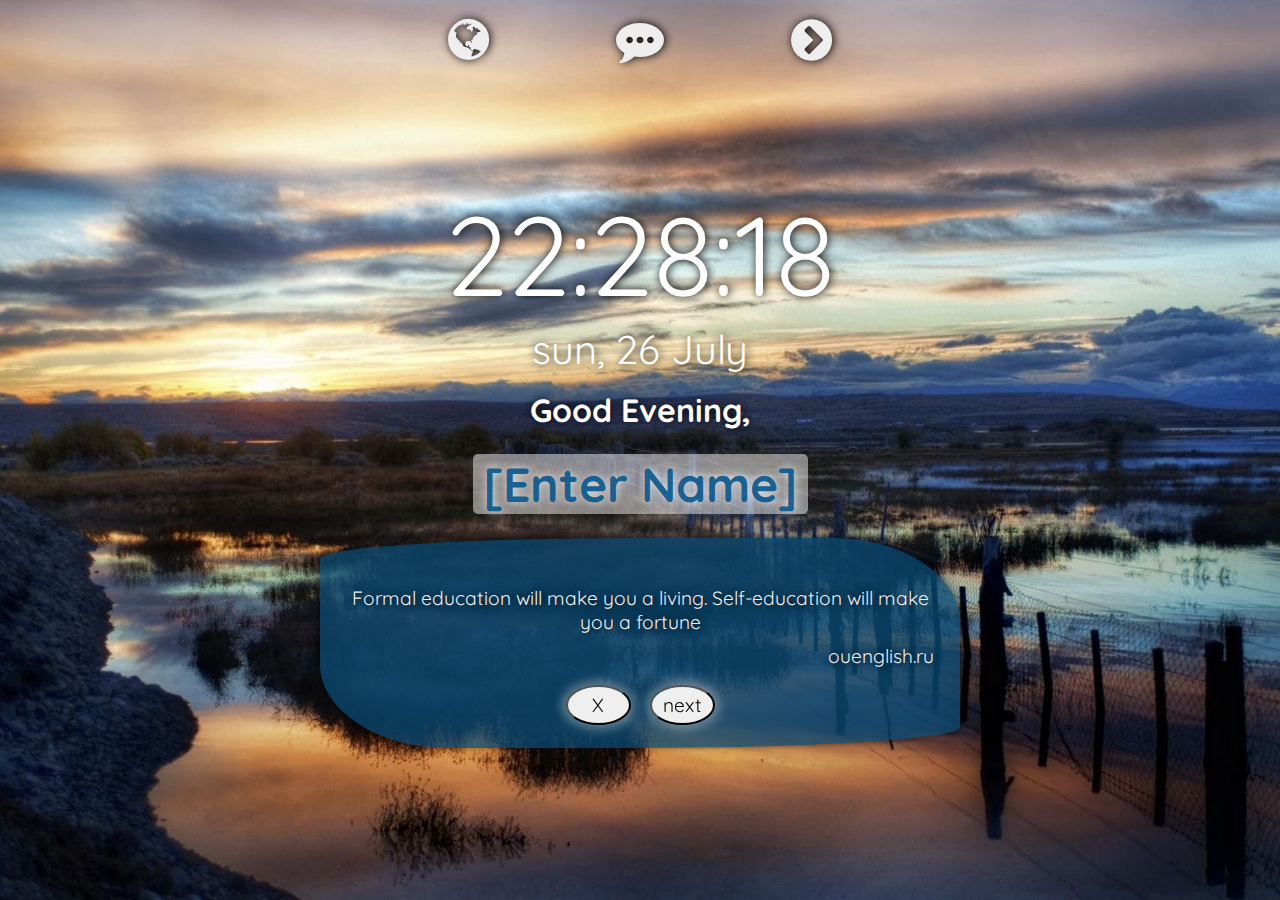
<file: momentum/index.html>
<!DOCTYPE html>
<html lang="en">
<head>
  <meta charset="UTF-8" />
  <meta name="viewport" content="width=device-width, initial-scale=1.0" />
  <link href="https://fonts.googleapis.com/css2?family=Quicksand:wght@600&display=swap" rel="stylesheet">
  <link rel="stylesheet" href="https://cdnjs.cloudflare.com/ajax/libs/font-awesome/4.7.0/css/font-awesome.min.css">
  <link rel="stylesheet" href="owfont-regular.css" />
  <link rel="stylesheet" href="style.css" />
  <title>momentum</title>
</head>
<body>
    <div class="buttons-panel">
      <i id="weath" class="fa fa-globe style"></i>
      <i id="quote" class="fa fa-commenting style"></i>
      <i id="list" class="fa fa-chevron-circle-right style"></i>
    </div>
    <time class="time"></time>
    <day class="day"></day>
    <h1>
      <div class="greeting"></div>
      <h1 class="name" contenteditable="true"></h1>
    </h1>
    <focus class="none">
      <h2>What Is Your Focus For Today?</h2>
      <h2 class="focus" contenteditable="true"></h2>
    </focus>
    <figure class="quote">
      <blockquote>
        Formal education will make you a living. Self-education will make you a fortune
      </blockquote>
      <figcaption>
      
      </figcaption>
      <button id="close" class="btn">X</button> 
      <button id="next" class="btn">next</button>
    </figure>
    <div class="weather none">
      <h4>Weather forecast:</h4>
      <input type="text" class="city" onchange="setCity(this.value)">
      <div class="error"></div>
      <div class="detail">
        <img class="iconW" width=180px>
        <div class="data">
          <p class="temp"></p>
          <p class="wind"></p>
          <p class="humidity"></p>
        </div>
      </div>
      <button id="closeW" class="btn">X</button>
    </div>
  <script src="script.js"></script>
</body>
</html>
</file>
<file: momentum/owfont-regular.css>
/*!
 *  owfont-regular 1.0.0 by Deniz Fuchidzhiev - http://websygen.com
 *  License - font: SIL OFL 1.1, css: MIT License
 */


/* FONT PATH
 * ------------------------ */

@font-face {
    font-family: 'owfont';
    src: url('../fonts/owfont-regular.eot?v=1.0.0');
    src: url('../fonts/owfont-regular.eot?#iefix&v=1.0.0') format('embedded-opentype'), url('../fonts/owfont-regular.woff') format('woff'), url('../fonts/owfont-regular.ttf') format('truetype'), url('../fonts/owfont-regular.svg#owf-regular') format('svg');
    font-weight: normal;
    font-style: normal;
}

.owf {
    display: inline-block;
    font: normal normal normal 14px/1 owfont;
    font-size: inherit;
    text-rendering: auto;
    -webkit-font-smoothing: antialiased;
    -moz-osx-font-smoothing: grayscale;
    transform: translate(0, 0);
}


/* makes the font 33% larger relative to the icon container */

.owf-lg {
    font-size: 1.33333333em;
    line-height: 0.75em;
    vertical-align: -15%;
}

.owf-2x {
    font-size: 2em;
}

.owf-3x {
    font-size: 3em;
}

.owf-4x {
    font-size: 4em;
}

.owf-5x {
    font-size: 5em;
}

.owf-fw {
    width: 1.28571429em;
    text-align: center;
}

.owf-ul {
    padding-left: 0;
    margin-left: 2.14285714em;
    list-style-type: none;
}

.owf-ul>li {
    position: relative;
}

.owf-li {
    position: absolute;
    left: -2.14285714em;
    width: 2.14285714em;
    top: 0.14285714em;
    text-align: center;
}

.owf-li.owf-lg {
    left: -1.85714286em;
}

.owf-border {
    padding: .2em .25em .15em;
    border: solid 0.08em #eeeeee;
    border-radius: .1em;
}

.owf-pull-right {
    float: right;
}

.owf-pull-left {
    float: left;
}

.owf.owf-pull-left {
    margin-right: .3em;
}

.owf.owf-pull-right {
    margin-left: .3em;
}


/* owfont uses the Unicode Private Use Area (PUA) to ensure screen
   readers do not read off random characters that represent icons */


/*   Weather Condition Codes    */


/*   Thunderstorm - - - - - - - - - - - - - - - - - - - - - - - - - - - - - - - - - - - -    */


/* thunderstorm with light rain */

.owf-200:before,
.owf-200-d:before,
.owf-200-n:before {
    content: "\EB28";
}


/* thunderstorm with rain */

.owf-201:before,
.owf-201-d:before,
.owf-201-n:before {
    content: "\EB29";
}


/* thunderstorm with heavy rain */

.owf-202:before,
.owf-202-d:before,
.owf-202-n:before {
    content: "\EB2A";
}


/*  light thunderstorm  */

.owf-210:before,
.owf-210-d:before,
.owf-210-n:before {
    content: "\EB32";
}


/*  thunderstorm  */

.owf-211:before,
.owf-211-d:before,
.owf-211-n:before {
    content: "\EB33";
}


/*   heavy thunderstorm   */

.owf-212:before,
.owf-212-d:before,
.owf-212-n:before {
    content: "\EB34";
}


/*   ragged thunderstorm   */

.owf-221:before,
.owf-221-d:before,
.owf-221-n:before {
    content: "\EB3D";
}


/*  thunderstorm with light drizzle    */

.owf-230:before,
.owf-230-d:before,
.owf-230-n:before {
    content: "\EB46";
}


/*  thunderstorm with drizzle     */

.owf-231:before,
.owf-231-d:before,
.owf-231-n:before {
    content: "\EB47";
}


/* thunderstorm with heavy drizzle     */

.owf-232:before,
.owf-232-d:before,
.owf-232-n:before {
    content: "\EB48";
}


/*   Drizzle - - - - - - - - - - - - - - - - - - - - - - - - - - - - - - - - - - - -    */


/*  light intensity drizzle */

.owf-300:before,
.owf-300-d:before,
.owf-300-n:before {
    content: "\EB8C";
}


/*  drizzle */

.owf-301:before,
.owf-301-d:before,
.owf-301-n:before {
    content: "\EB8D";
}


/*  heavy intensity drizzle  */

.owf-302:before,
.owf-302-d:before,
.owf-302-n:before {
    content: "\EB8E";
}


/*   light intensity drizzle rain  */

.owf-310:before,
.owf-310-d:before,
.owf-310-n:before {
    content: "\EB96";
}


/*  drizzle rain  */

.owf-311:before,
.owf-311-d:before,
.owf-311-n:before {
    content: "\EB97";
}


/* heavy intensity drizzle rain */

.owf-312:before,
.owf-312-d:before,
.owf-312-n:before {
    content: "\EB98";
}


/* shower rain and drizzle  */

.owf-313:before,
.owf-313-d:before,
.owf-313-n:before {
    content: "\EB99";
}


/* heavy shower rain and drizzle*/

.owf-314:before,
.owf-314-d:before,
.owf-314-n:before {
    content: "\EB9A";
}


/* shower drizzle */

.owf-321:before,
.owf-321-d:before,
.owf-321-n:before {
    content: "\EBA1";
}


/*   Rain - - - - - - - - - - - - - - - - - - - - - - - - - - - - - - - - - - - -    */


/* light rain  */

.owf-500:before,
.owf-500-d:before,
.owf-500-n:before {
    content: "\EC54";
}


/* moderate rain  */

.owf-501:before,
.owf-501-d:before,
.owf-501-n:before {
    content: "\EC55";
}


/* heavy intensity rain  */

.owf-502:before,
.owf-502-d:before,
.owf-502-n:before {
    content: "\EC56";
}


/* very heavy rain   */

.owf-503:before,
.owf-503-d:before,
.owf-503-n:before {
    content: "\EC57";
}


/* extreme rain    */

.owf-504:before,
.owf-504-d:before,
.owf-504-n:before {
    content: "\EC58";
}


/* freezing rain    */

.owf-511:before,
.owf-511-d:before,
.owf-511-n:before {
    content: "\EC5F";
}


/*  light intensity shower rain    */

.owf-520:before,
.owf-520-d:before,
.owf-520-n:before {
    content: "\EC68";
}


/* shower rain  */

.owf-521:before,
.owf-521-d:before,
.owf-521-n:before {
    content: "\EC69";
}


/*  heavy intensity shower rain  */

.owf-522:before,
.owf-522-d:before,
.owf-522-n:before {
    content: "\EC6A";
}


/* ragged shower rain  */

.owf-531:before,
.owf-531-d:before,
.owf-531-n:before {
    content: "\EC73";
}


/*   Snow - - - - - - - - - - - - - - - - - - - - - - - - - - - - - - - - - - - -    */


/* light snow  */

.owf-600:before,
.owf-600-d:before,
.owf-600-n:before {
    content: "\ECB8";
}


/*  snow  */

.owf-601:before,
.owf-601-d:before,
.owf-601-n:before {
    content: "\ECB9";
}


/*   heavy snow   */

.owf-602:before,
.owf-602-d:before,
.owf-602-n:before {
    content: "\ECBA";
}


/*  sleet  */

.owf-611:before,
.owf-611-d:before,
.owf-611-n:before {
    content: "\ECC3";
}


/*   shower sleet */

.owf-612:before,
.owf-612-d:before,
.owf-612-n:before {
    content: "\ECC4";
}


/* light rain and snow */

.owf-615:before,
.owf-615-d:before,
.owf-615-n:before {
    content: "\ECC7";
}


/* rain and snow  */

.owf-616:before,
.owf-616-d:before,
.owf-616-n:before {
    content: "\ECC8";
}


/* light shower snow  */

.owf-620:before,
.owf-620-d:before,
.owf-620-n:before {
    content: "\ECCC";
}


/* shower snow  */

.owf-621:before,
.owf-621-d:before,
.owf-621-n:before {
    content: "\ECCD";
}


/* heavy shower snow  */

.owf-622:before,
.owf-622-d:before,
.owf-622-n:before {
    content: "\ECCE";
}


/*   Atmosphere - - - - - - - - - - - - - - - - - - - - - - - - - - - - - - - - - - - -    */


/* mist */

.owf-701:before,
.owf-701-d:before,
.owf-701-n:before {
    content: "\ED1D";
}


/* smoke */

.owf-711:before,
.owf-711-d:before,
.owf-711-n:before {
    content: "\ED27";
}


/* haze */

.owf-721:before,
.owf-721-d:before,
.owf-721-n:before {
    content: "\ED31";
}


/* Sand/Dust Whirls */

.owf-731:before,
.owf-731-d:before,
.owf-731-n:before {
    content: "\ED3B";
}


/* Fog */

.owf-741:before,
.owf-741-d:before,
.owf-741-n:before {
    content: "\ED45";
}


/* sand */

.owf-751:before,
.owf-751-d:before,
.owf-751-n:before {
    content: "\ED4F";
}


/* dust */

.owf-761:before,
.owf-761-d:before,
.owf-761-n:before {
    content: "\ED59";
}


/*  VOLCANIC ASH  */

.owf-762:before,
.owf-762-d:before,
.owf-762-n:before {
    content: "\ED5A";
}


/* SQUALLS */

.owf-771:before,
.owf-771-d:before,
.owf-771-n:before {
    content: "\ED63";
}


/* TORNADO */

.owf-781:before,
.owf-781-d:before,
.owf-781-n:before {
    content: "\ED6D";
}


/*   Clouds - - - - - - - - - - - - - - - - - - - - - - - - - - - - - - - - - - - -    */


/*  sky is clear  */


/*  Calm  */

.owf-800:before,
.owf-800-d:before,
.owf-951:before,
.owf-951-d:before {
    content: "\ED80";
}

.owf-800-n:before,
.owf-951-n:before {
    content: "\F168";
}


/*  few clouds   */

.owf-801:before,
.owf-801-d:before {
    content: "\ED81";
}

.owf-801-n:before {
    content: "\F169";
}


/* scattered clouds */

.owf-802:before,
.owf-802-d:before {
    content: "\ED82";
}

.owf-802-n:before {
    content: "\F16A";
}


/* broken clouds  */

.owf-803:before,
.owf-803-d:before,
.owf-803-n:before {
    content: "\ED83";
}


/* overcast clouds  */

.owf-804:before,
.owf-804-d:before,
.owf-804-n:before {
    content: "\ED84";
}


/*   Extreme - - - - - - - - - - - - - - - - - - - - - - - - - - - - - - - - - - - -    */


/* tornado  */

.owf-900:before,
.owf-900-d:before,
.owf-900-n:before {
    content: "\EDE4";
}


/*  tropical storm  */

.owf-901:before,
.owf-901-d:before,
.owf-901-n:before {
    content: "\EDE5";
}


/* hurricane */

.owf-902:before,
.owf-902-d:before,
.owf-902-n:before {
    content: "\EDE6";
}


/* cold */

.owf-903:before,
.owf-903-d:before,
.owf-903-n:before {
    content: "\EDE7";
}


/* hot */

.owf-904:before,
.owf-904-d:before,
.owf-904-n:before {
    content: "\EDE8";
}


/* windy */

.owf-905:before,
.owf-905-d:before,
.owf-905-n:before {
    content: "\EDE9";
}


/* hail */

.owf-906:before,
.owf-906-d:before,
.owf-906-n:before {
    content: "\EDEA";
}


/*   Additional - - - - - - - - - - - - - - - - - - - - - - - - - - - - - - - - - - - -    */


/* Setting */

.owf-950:before,
.owf-950-d:before,
.owf-950-n:before {
    content: "\EE16";
}


/*  Light breeze  */

.owf-952:before,
.owf-952-d:before,
.owf-952-n:before {
    content: "\EE18";
}


/*  Gentle Breeze  */

.owf-953:before,
.owf-953-d:before,
.owf-953-n:before {
    content: "\EE19";
}


/*  Moderate breeze  */

.owf-954:before,
.owf-954-d:before,
.owf-954-n:before {
    content: "\EE1A";
}


/* Fresh Breeze  */

.owf-955:before,
.owf-955-d:before,
.owf-955-n:before {
    content: "\EE1B";
}


/* Strong  Breeze  */

.owf-956:before,
.owf-956-d:before,
.owf-956-n:before {
    content: "\EE1C";
}


/* High wind, near gale  */

.owf-957:before,
.owf-957-d:before,
.owf-957-n:before {
    content: "\EE1D";
}


/* Gale */

.owf-958:before,
.owf-958-d:before,
.owf-958-n:before {
    content: "\EE1E";
}


/*  Severe Gale  */

.owf-959:before,
.owf-959-d:before,
.owf-959-n:before {
    content: "\EE1F";
}


/* Storm */

.owf-960:before,
.owf-960-d:before,
.owf-960-n:before {
    content: "\EE20";
}


/*  Violent Storm  */

.owf-961:before,
.owf-961-d:before,
.owf-961-n:before {
    content: "\EE21";
}


/* Hurricane */

.owf-962:before,
.owf-962-d:before,
.owf-962-n:before {
    content: "\EE22";
}
</file>
<file: momentum/style.css>
* {
  box-sizing: border-box;
  margin: 0;
  padding: 0;
}

body {
  font-family: 'Quicksand', sans-serif;
  display: flex;
  flex-direction: column;
  align-items: center;
  justify-content: center;
  text-align: center;
  height: 100vh;
  background-size: cover;
  /* color: #fff; */
  text-shadow: #000 1px 0 10px;
  transition: background-image 1s ease-in-out;
}

.buttons-panel {
  display: flex;
  justify-content: space-between;
  width: 30%;
  height: 15vh;
  position: fixed;
  top: 0;
  margin-bottom: 2rem;
}
.style {
  font-size:48px;
  color: #eee;
  margin-top:1rem;
}

i:hover {
  cursor: pointer;
  color:rgba(11, 78, 122, 0.849);
  text-shadow: #eee 1px 0 10px;
}

.time {
  margin-top: 2rem;
  font-size: 7rem;
}

.day {
  font-size: 2.5rem;
  margin-bottom: 1rem;
}

h1 {
  margin-bottom: 1.5rem;
}

h2 {
  margin-bottom: 0.5rem;
  opacity: 0.8;
}

h4 {
  color: #ffffff;
}

input {
  text-align: center;
  font-size: 18px;
}

.none {
  display: none;
}

.weather {
  font: 1.2rem Quicksand, sans-serif;
  margin: 0;
  width: 50%;
  background: rgba(11, 78, 122, 0.74);
  padding: 1em 1rem 1rem 1rem;
  border-radius: 50% 20% / 10% 40%;
  box-shadow:
  0 1px 4px rgba(0, 0, 0, .3),
  -23px 0 20px -23px rgba(0, 0, 0, .8),
  23px 0 20px -23px rgba(0, 0, 0, .8),
  0 0 40px rgba(0, 0, 0, .1) inset;
}

.detail {
  display: flex;
  justify-content: space-around;
  height: 100px;
}

.error {
  width: 100%;
  text-align: center;
  color: rgba(255, 0, 0, 0.678);
}

.city {  
  width: 200px;
  padding: 10px 0;
  margin: 10px auto;
  border: 1px solid #ccc;
  border-radius: 5px;
}

.temp,
.wind,
.humidity {    
  font-size: 20px;
  padding-top: 1px;
  color: #eee;
}

.iconW {
  /* margin-top: -10px; */
  margin-left: -10px;
}

.quote {
  font: 1.2rem Quicksand, sans-serif;
  margin: 0;
  width: 50%;
  color: #eee;
  background: rgba(11, 78, 122, 0.74);
  padding: 2em 1rem 1rem 1rem;
  border-radius: 50% 20% / 10% 40%;
  box-shadow:
  0 1px 4px rgba(0, 0, 0, .3),
  -23px 0 20px -23px rgba(0, 0, 0, .8),
  23px 0 20px -23px rgba(0, 0, 0, .8),
  0 0 40px rgba(0, 0, 0, .1) inset;
}

.quote figcaption,
.quote blockquote {
  margin: 0.5em;
}

.quote figcaption {
  text-align: right;
}

.btn {
  width: 65px;
  height: 40px;
  border: 1 solid #9c9898;
  box-shadow: 0 0 10px 5px rgba(221, 221, 221, 0.377);
  font: 1.2rem Quicksand, sans-serif;
  border-radius: 50%;
  filter: grayscale(.8);
  margin: 7px;
}

.btn:hover {
  color: #eee;
  background-color: #2c2b2b;
  cursor: pointer;
  box-shadow: 0 0 5px 2px rgba(221, 221, 221, 1);
  filter: grayscale(.2);
}

.btn:active,
.btn:focus {
  outline: 0;
}

.btn:active{
  transform: scale(1.02)
}

.name,
.greeting {
  display: inline;
}

.focus,
.name {
 min-width: 50px;
 border-radius: 5px;
 background: rgba(235, 231, 231, 0.534);
 color: rgba(14, 91, 143, 0.945);
 text-shadow: #eee 1px 0 10px;
 padding-left: 10px;
 padding-right: 10px;
}

.name {
  font-size: 48px;
}

@media (max-width: 700px) {
  .time {
    font-size: 5rem;
  }
  .name {
    font-size: 1.5rem;
  }
  .day {
    font-size: 1.5rem;
  }
  .buttons-panel {
    width: 70%;
  }
  .quote {
    width: 90%;
  }
  .weather {
    width: 90%;
  }
  .temp,
  .wind,
  .humidity {
    font-size: 14px;
  }
}
</file>
